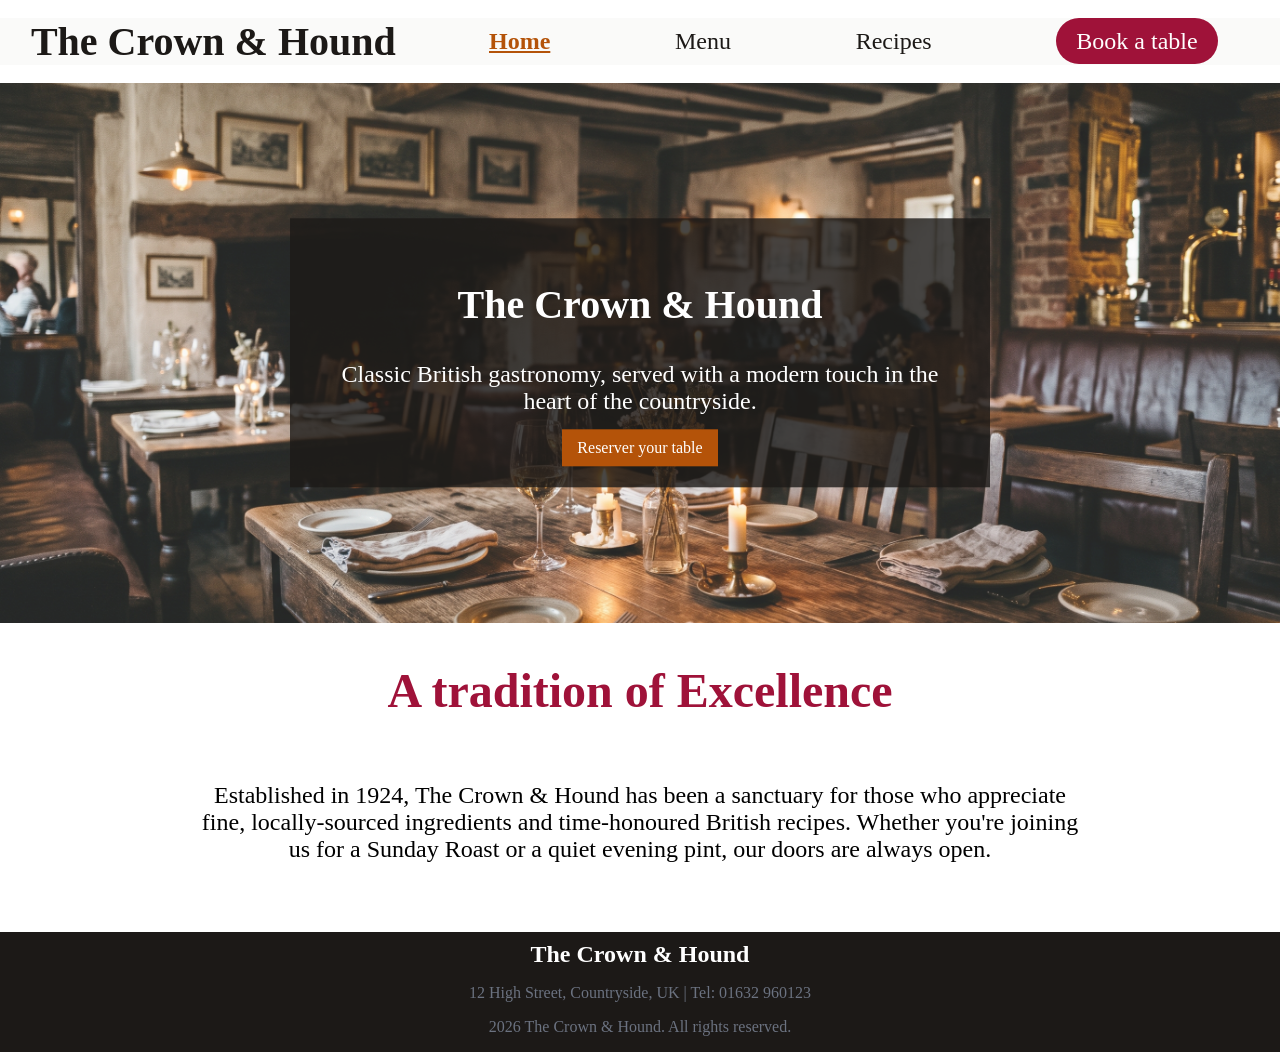
<file: index.html>
<!DOCTYPE html>
<html lang="en">
<head>
    <meta charset="UTF-8">
    <meta name="viewport" content="width=device-width, initial-scale=1.0">
    <link rel="stylesheet" href="assets/css/styles.css">
    <link rel="stylesheet" href="assets/css/home_styles.css">
    <title>Crown&Hound</title>
</head>
<body>
    
    <header>
        <h1>The Crown & Hound</h1>

        <nav>
            <ul id="nav-items">
                <li>
                    <a href="index.html" class="nav-item active" aria-label="Go to home page" >Home</a>
                </li>
                <li>
                    <a href="menu.html" class="nav-item" aria-label="Go to menu page">Menu</a>
                </li>
                <li>
                    <a href="recipe.html" class="nav-item" aria-label="Go to recipes page">Recipes</a>
                </li>
                <li>
                    <a href="book.html" aria-label="Go to book page" class="btn-nav">Book a table</a>
                </li>
            </ul>
        </nav>
    </header>

    <main>
        <div class="image-hero-container">
            <!-- image  -->
            <img src="assets/images/hero_home.jpeg" alt="Table with food">

            <!-- overlay with a message -->
             <div class="text-center overlay" id="hero-overlay">
                <h2>The Crown & Hound</h2>
                <p>Classic British gastronomy, served with a modern touch in the heart of the countryside.</p>
                <div>
                    <a href="book.html" class="btn">Reserver your table</a>
                </div>
             </div>
        </div>

        <div class="flex-column-center mb-5">
            <h2 class="text-title-section">A tradition of Excellence</h2>
            <div class="w-70">
                <p class="text-center text-body-primary">Established in 1924, The Crown & Hound has been a sanctuary for those who appreciate fine, locally-sourced ingredients and time-honoured British recipes. Whether you're joining us for a Sunday Roast or a quiet evening pint, our doors are always open.</p>
            </div>
        </div>
    </main>


    <footer>
        <h3>The Crown & Hound</h3>
        <p>12 High Street, Countryside, UK | Tel: 01632 960123</p>
        <p>2026 The Crown & Hound. All rights reserved.</p>
    </footer>





</body>
</html>
</file>
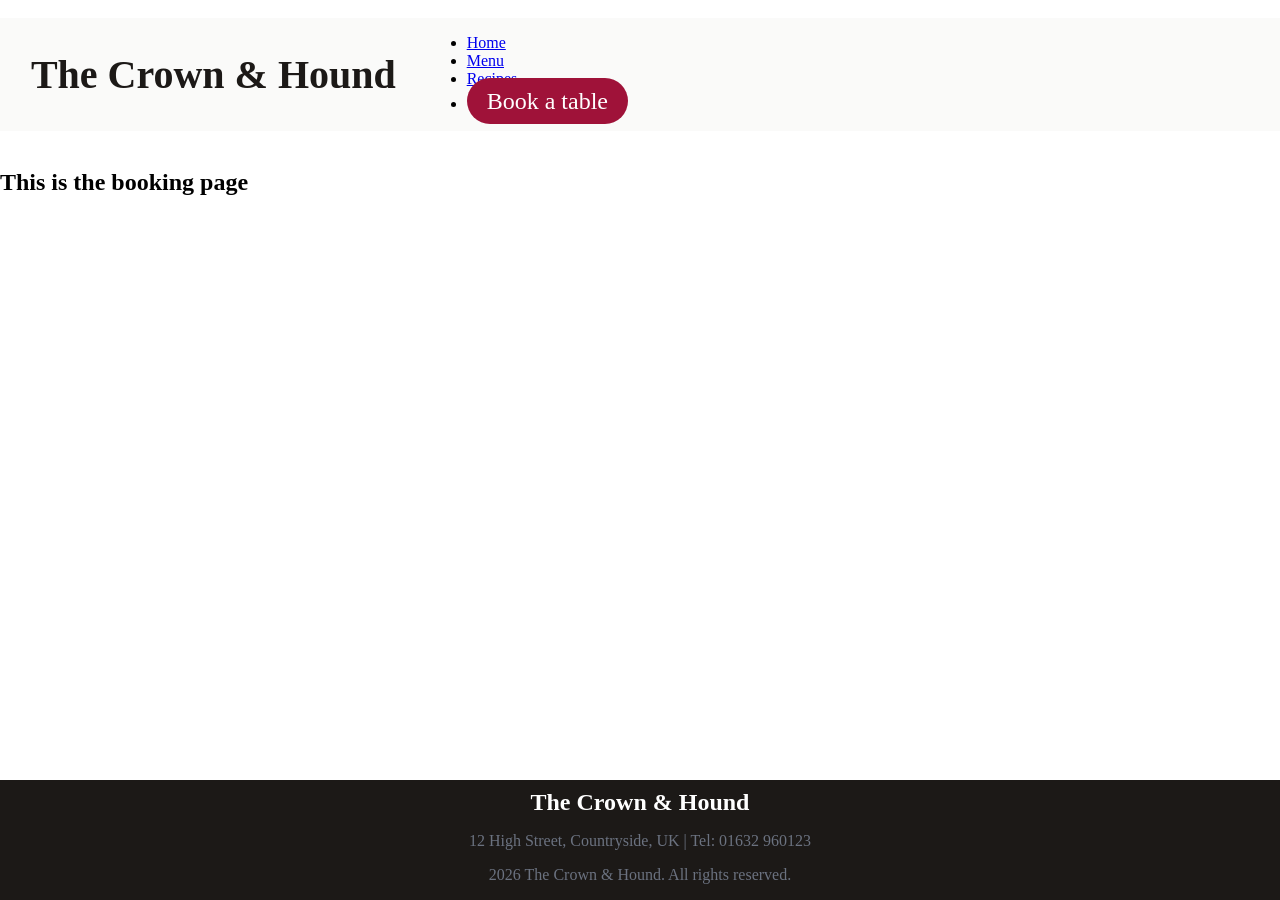
<file: book.html>
<!DOCTYPE html>
<html lang="en">
<head>
    <meta charset="UTF-8">
    <meta name="viewport" content="width=device-width, initial-scale=1.0">
    <link rel="stylesheet" href="assets/css/styles.css">
    <title>Document</title>
</head>
<body>
        <header>
        <h1>The Crown & Hound</h1>

        <nav>
            <ul id="navigation-elements">
                <li>
                    <a href="index.html" aria-label="Go to home page">Home</a>
                </li>
                <li>
                    <a href="menu.html" aria-label="Go to menu page">Menu</a>
                </li>
                <li>
                    <a href="recipe.html" aria-label="Go to recipes page">Recipes</a>
                </li>
                <li>
                    <a href="book.html" aria-label="Go to book page" class="btn-nav">Book a table</a>
                </li>
            </ul>
        </nav>
    </header>

    <main>
        <h2>This is the booking page</h2>
    </main>

    <footer>
        <h3>The Crown & Hound</h3>
        <p>12 High Street, Countryside, UK | Tel: 01632 960123</p>
        <p>2026 The Crown & Hound. All rights reserved.</p>
    </footer>
</body>
</html>
</file>
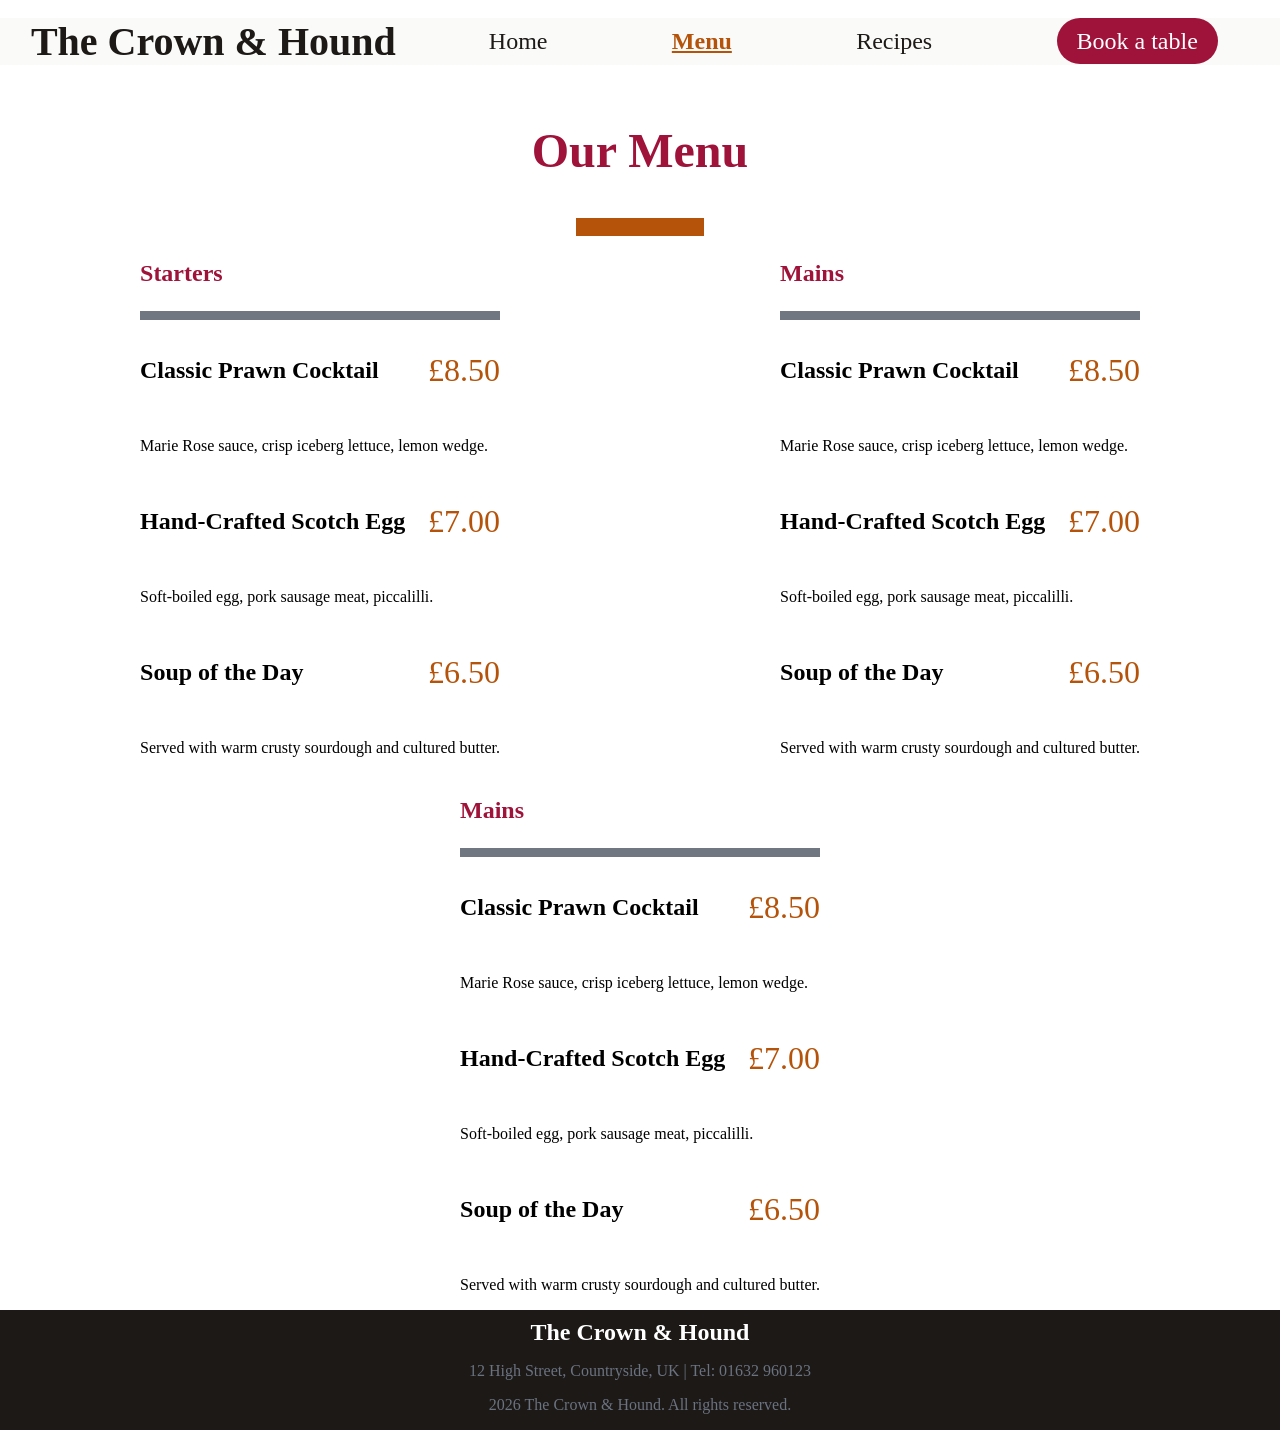
<file: menu.html>
<!DOCTYPE html>
<html lang="en">
<head>
    <meta charset="UTF-8">
    <meta name="viewport" content="width=device-width, initial-scale=1.0">
    <link rel="stylesheet" href="assets/css/styles.css">
    <link rel="stylesheet" href="assets/css/menu_styles.css">
    <title>Crown&Hound | Menu</title>
</head>
<body>
        <header>
        <h1>The Crown & Hound</h1>

        <nav>
            <ul id="nav-items">
                <li>
                    <a href="index.html" class="nav-item" aria-label="Go to home page" >Home</a>
                </li>
                <li>
                    <a href="menu.html" class="nav-item active" aria-label="Go to menu page">Menu</a>
                </li>
                <li>
                    <a href="recipe.html" class="nav-item" aria-label="Go to recipes page">Recipes</a>
                </li>
                <li>
                    <a href="book.html" aria-label="Go to book page" class="btn-nav">Book a table</a>
                </li>
            </ul>
        </nav>
    </header>

    <main>
        <h2 class="text-center text-title-section">Our Menu</h2>
        <div class="m-center line-1"></div>
        <div class="dishes">

            <div class="flex-row">
                <section id="starters ml-3">
                    <h3 class="text-title-dishes">Starters</h3>
                    <div class="line-2"></div>
                    
                    <div class="dish">
                        <div class="flex-row space-around align-center">
                            <h4 class="text-title-dish">Classic Prawn Cocktail</h4>
                            <p class="price">£8.50</p>
                        </div>
                        <p>Marie Rose sauce, crisp iceberg lettuce, lemon wedge.</p>
                    </div>
                    
                    <div class="dish">
                        <div class="flex-row space-around align-center">
                            <h4 class="text-title-dish">Hand-Crafted Scotch Egg</h4>
                            <p class="price">£7.00</p>
                        </div>
                        <p>Soft-boiled egg, pork sausage meat, piccalilli.</p>
                    </div>
                    
                    <div class="dish">
                        <div class="flex-row space-around align-center">
                            <h4 class="text-title-dish">Soup of the Day</h4>
                            <p class="price">£6.50</p>
                        </div>
                        <p>Served with warm crusty sourdough and cultured butter.</p>
                    </div>
                </section>
                
                <section id="mains ml-3">
                    <h3 class="text-title-dishes">Mains</h3>
                    <div class="line-2"></div>
                    
                    <div class="dish">
                        <div class="flex-row space-around align-center">
                            <h4 class="text-title-dish">Classic Prawn Cocktail</h4>
                            <p class="price">£8.50</p>
                        </div>
                        <p>Marie Rose sauce, crisp iceberg lettuce, lemon wedge.</p>
                    </div>
                    
                    <div class="dish">
                        <div class="flex-row space-around align-center">
                            <h4 class="text-title-dish">Hand-Crafted Scotch Egg</h4>
                            <p class="price">£7.00</p>
                        </div>
                        <p>Soft-boiled egg, pork sausage meat, piccalilli.</p>
                    </div>
                    
                    <div class="dish">
                        <div class="flex-row space-around align-center">
                            <h4 class="text-title-dish">Soup of the Day</h4>
                            <p class="price">£6.50</p>
                        </div>
                        <p>Served with warm crusty sourdough and cultured butter.</p>
                    </div>
                </section>
                
            </div>
            
            <section id="desserts" class="m-center">
                <h3 class="text-title-dishes">Mains</h3>
                    <div class="line-2"></div>
                    
                    <div class="dish">
                        <div class="flex-row space-around align-center">
                            <h4 class="text-title-dish">Classic Prawn Cocktail</h4>
                            <p class="price">£8.50</p>
                        </div>
                        <p>Marie Rose sauce, crisp iceberg lettuce, lemon wedge.</p>
                    </div>
                    
                    <div class="dish">
                        <div class="flex-row space-around align-center">
                            <h4 class="text-title-dish">Hand-Crafted Scotch Egg</h4>
                            <p class="price">£7.00</p>
                        </div>
                        <p>Soft-boiled egg, pork sausage meat, piccalilli.</p>
                    </div>
                    
                    <div class="dish">
                        <div class="flex-row space-around align-center">
                            <h4 class="text-title-dish">Soup of the Day</h4>
                            <p class="price">£6.50</p>
                        </div>
                        <p>Served with warm crusty sourdough and cultured butter.</p>
                    </div>
            </section>
        </div>

    </main>


    <footer>
        <h3>The Crown & Hound</h3>
        <p>12 High Street, Countryside, UK | Tel: 01632 960123</p>
        <p>2026 The Crown & Hound. All rights reserved.</p>
    </footer>
</body>
</html>
</file>
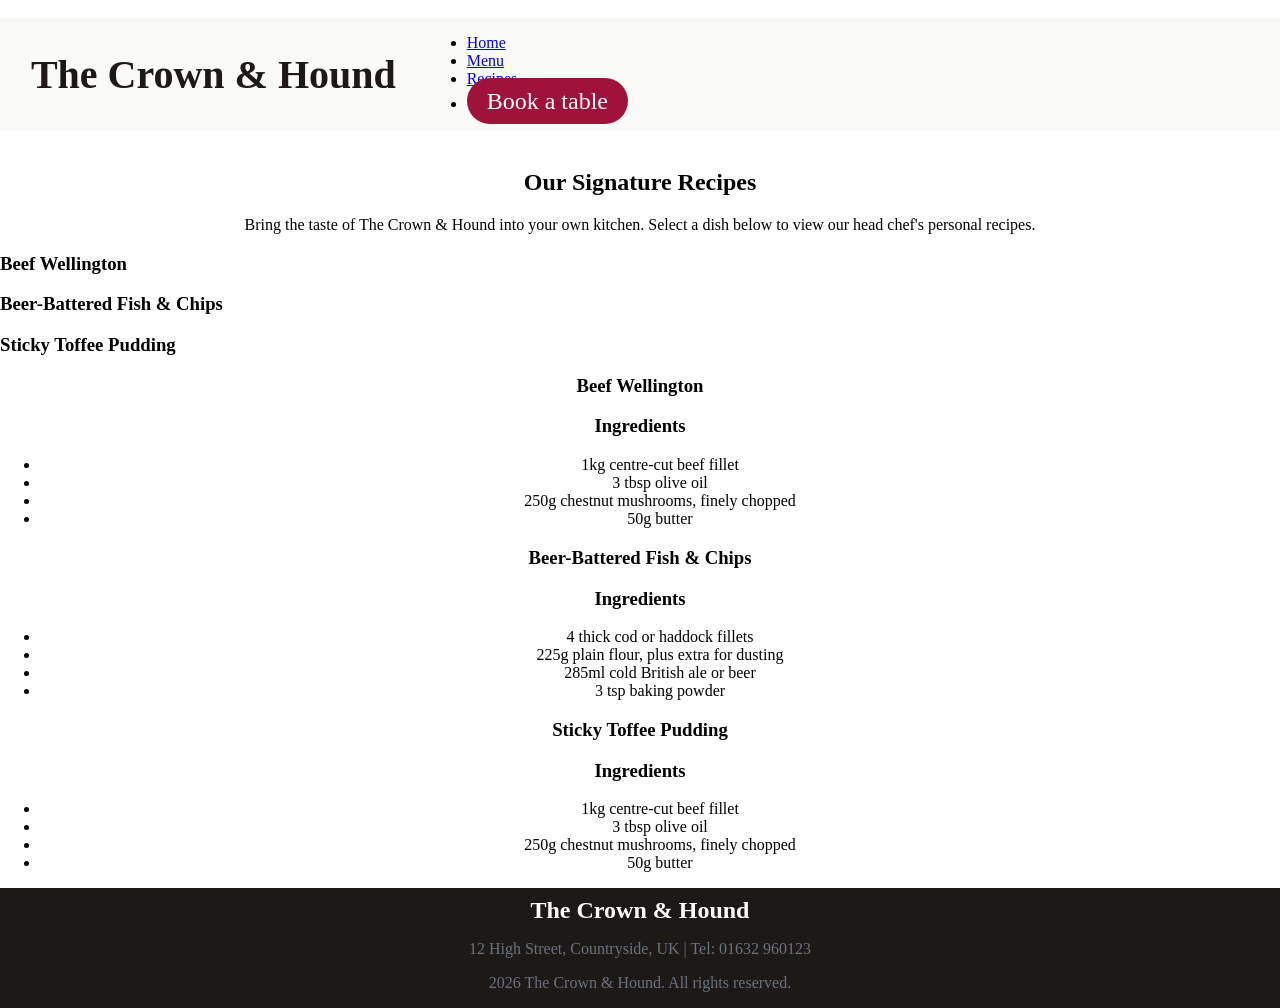
<file: recipe.html>
<!DOCTYPE html>
<html lang="en">
<head>
    <meta charset="UTF-8">
    <meta name="viewport" content="width=device-width, initial-scale=1.0">
    <link rel="stylesheet" href="assets/css/styles.css">
    <title>Document</title>
</head>
<body>
    <header>
        <h1>The Crown & Hound</h1>

        <nav>
            <ul id="navigation-elements">
                <li>
                    <a href="index.html" aria-label="Go to home page">Home</a>
                </li>
                <li>
                    <a href="menu.html" aria-label="Go to menu page">Menu</a>
                </li>
                <li  class="active">
                    <a href="recipe.html" aria-label="Go to recipes page">Recipes</a>
                </li>
                <li>
                    <a href="book.html" aria-label="Go to book page" class="btn-nav">Book a table</a>
                </li>
            </ul>
        </nav>
    </header>

    <main>
        <h2 class="text-center">Our Signature Recipes</h2>
        <p class="text-center">Bring the taste of The Crown & Hound into your own kitchen. Select a dish below to view our head chef's personal recipes.</p>
        <div id="recipes-container">
            <!-- list of recipes  -->
            <div id="cards">
                <div class="card-recipe" data-target="recipe1">
                    <h3>Beef Wellington</h3>
                </div>
                <div class="card-recipe" data-target="recipe2">
                    <h3>Beer-Battered Fish & Chips</h3>
                </div>
                <div class="card-recipe" data-target="recipe3">
                    <h3>Sticky Toffee Pudding</h3>
                </div>
            </div>

            <!-- show a recipe  -->
             <div id="show-recipe" class="text-center">
                <!-- recipe 1 -->
                <div class="recipe" id="recipe1">
                    <h3>Beef Wellington</h3>
                    <h3>Ingredients</h3>
                    <ul>
                        <li>1kg centre-cut beef fillet</li>
                        <li>3 tbsp olive oil</li>
                        <li>250g chestnut mushrooms, finely chopped</li>
                        <li>50g butter</li>
                    </ul>
                </div>
                <!-- recipe 2  -->
                <div class="recipe display-none" id="recipe2">
                  <h3>Beer-Battered Fish & Chips</h3>
                    <h3>Ingredients</h3>
                    <ul>
                        <li>4 thick cod or haddock fillets</li>
                        <li>225g plain flour, plus extra for dusting</li>
                        <li>285ml cold British ale or beer</li>
                        <li>3 tsp baking powder</li>
                    </ul>
                </div>

                <!-- recipe 3 -->
                <div class="recipe display-none" id="recipe3"> 
                  <h3>Sticky Toffee Pudding</h3>
                    <h3>Ingredients</h3>
                    <ul>
                        <li>1kg centre-cut beef fillet</li>
                        <li>3 tbsp olive oil</li>
                        <li>250g chestnut mushrooms, finely chopped</li>
                        <li>50g butter</li>
                    </ul>
                </div>
             </div>

        </div>
    
    </main>

    <footer>
        <h3>The Crown & Hound</h3>
        <p>12 High Street, Countryside, UK | Tel: 01632 960123</p>
        <p>2026 The Crown & Hound. All rights reserved.</p>
    </footer>



    <script src="assets/js/script.js"></script>
</body>
</html>
</file>
<file: assets/css/styles.css>
/* CSS Variables  */
:root{

    /* colours  */
    --colour-white: #FFFFFF;
    --colour-footer-bg: #1c1917;
    --colour-header-bg:#FAFAF9;
    --colour-text-title-section:#9F1239;
    --colour-text-primary:#1C1917;
    --colour-text-secondary: #707780;
    --colour-text-terciary: #B45309;
    --colour-text-link-hover:#B45309;
    --colour-text-btn-hover: #9F1239; 
    --colour-link-active:#B45309;
    --colour-thir: #e7e5e4;
    --colour-btn-bg-primary:#9F1239;
    --colour-btn-bg-secondary: #B45309;
    --colour-hero-overlay: rgba(28,25,23,0.8);
    




    --colour-primary: #1C1917;	
    --colour-nav-bar-bg: #FAFAF9;
    --colour-section-heading: #9F1239;
    --colour-hover: #B45309;
    --colour-book-bg: #E7E5E4;
    --colour-input-bg: #D9E6F3;
    --colour-text-secondary: #6B7280;
    --colour-text-dark: #374151;
    --colour-border: #D1D5DB;
    --colour-scrollbar: #D6D3D1;
    --colour-scrollbar-hover: #A8A29E;
    --colour-overlay-black:	#000000;
    --colour-success-bg: #DCFCE7;
    --colour-success: #16A34A;
    --colour-overlay-white: rgba(255,255,255,0.1);
    --colour-overlay: rgba(0,0,0,0.4);

    /* Fonts  */
    /* --font-logo:  */
    --font-heading: "Playfair Display", serif;
    --font-body: "Plus Jakarta Sans", sans-serif;
    /* --font-btn: */
    /* --font-form-label:  */
    /* --font-form-input: */

    /* Font size */
    --font-size-hero: 2.5rem;
    --font-size-section-title-primary: 3rem;
    --font-size-section-title-secondary: 1.5rem;
    --font-size-body-primary: 2rem;
    --font-size-body-secondary: 1.5rem;
    --font-size-nav-item: 1.5rem;


}

/* global styles*/

body{
    margin: 0 auto;
    display: flex;
    min-height: 100vh; /* */
    flex-direction: column;
}

main{
    flex: 1 0 auto;
}

.text-title-section{
    color: var(--colour-text-title-section);
    font-size: var(--font-size-section-title-primary);
}


.text-body-primary{
    font-size: var(--font-size-body-secondary)
}

.line-1{
    width:10vw;
    height: 2vh;
    background-color: #B45309;
}

.line-2{
    width:100%;
    height: 1vh;
    background-color: #707780;
}

.m-center{
    margin:0 auto;
}

/* layout  */

.flex-column-center{
    display: flex;
    flex-direction: column;
    align-items: center;
}
.flex-row{
    display: flex;
    flex-direction: row;
    justify-content: space-around;
}

/*spacing */
.w-70{
    width: 70%;
}

.mb-5{
    margin-bottom: 5vh;
}
/* .ml-3{
    margin-left: 3vw;
} */

/* alignment */

.text-center{
    text-align: center;
}

.text-left{
    text-align: left;
}


.space-around{
    justify-content: space-between;
}

.align-center{
    align-items: center;
}


.colour-white{
    color:#ffffff
}

/* header */

header{
    width: 100%;
    background-color: var(--colour-header-bg);
    display: flex;
    flex-direction: row;
    justify-content: space-around;
    align-items: center;
    margin: 2vh 0;
}

h1{
    width:100%;
    margin:0;
    flex: 1;
    text-align: center;
    font-family: var(--font-heading);
    color: var(--colour-text-primary);
    font-size: var(--font-size-hero);
}

nav{
    flex:2;
    width: 100%;
}

#nav-items{
    width:100%;
    list-style: none;
    display: flex;
    flex-direction: row;
    justify-content: space-around;
    margin:0;
    padding: 0;
}

.nav-item{
    text-decoration: none;
    color: var(--colour-primary);
    font-family: var(--font-heading);
    font-size: var(--font-size-nav-item);
}

.nav-item.active{
    color: var(--colour-link-active);
    font-weight: 600;
    text-decoration: underline;
}

.nav-item:hover{
    color: var(--colour-text-link-hover);
}


.btn-nav{
    background-color: var(--colour-btn-bg-primary);
    color: var(--colour-white);
    padding: 10px 20px;
    border-radius: 25px;
    text-decoration:none;
    font-size: var(--font-size-nav-item);
}

.btn-nav:hover{
    background-color: var(--colour-white);
    color: var(--colour-text-btn-hover);
    border: solid 1px var(--colour-section-heading)
}

/* footer */

footer{
    background-color: var(--colour-primary);
    text-align: center;
}

footer h3{
    font-size: var(--font-size-section-title-secondary);
    color: var(--colour-white);
    margin: 1vh;
}

footer p{
    font-size: 1rem;
    color: var(--colour-text-secondary);
}
</file>
<file: assets/css/home_styles.css>
/* hero image  */
.image-hero-container{
    width: 100%;
    height:60vh;
    position: relative;
}

.image-hero-container img{
    width: 100%;
    height: 100%;
    object-fit: cover;
    display: block;
    opacity: 0.85;
}

.overlay{
    position: absolute;
    top:50%;
    left:50%;
    color: var(--colour-white);
    transform:translate(-50%, -50%);
    text-align: center;
    background-color: var(--colour-hero-overlay);
    width: 50%;
    padding: 30px;
}
#hero-overlay h2{
    font-size:var(--font-size-hero)
}

#hero-overlay p{
    font-size:var(--font-size-body-secondary)
}
.btn{
    background-color: var(--colour-hover);
    color: var(--colour-white);
    padding: 10px 15px;
    text-decoration: none;
}

.btn:hover{
    background-color: var(--colour-white);
    color: var(--colour-hover);
}
</file>
<file: assets/css/menu_styles.css>
.dishes{
    width:100%;
}

#starters{
    flex:1;
}

#mains{
    flex:1;
}

.price{
    color: var(--colour-text-terciary);
    font-size: var(--font-size-body-primary);
}

.text-title-dishes{
    color: var(--colour-text-title-section);
    font-size: var(--font-size-section-title-secondary);
}

.text-title-dish{
    font-size: var(--font-size-section-title-secondary);
}

#desserts{
    width:fit-content
}
</file>
